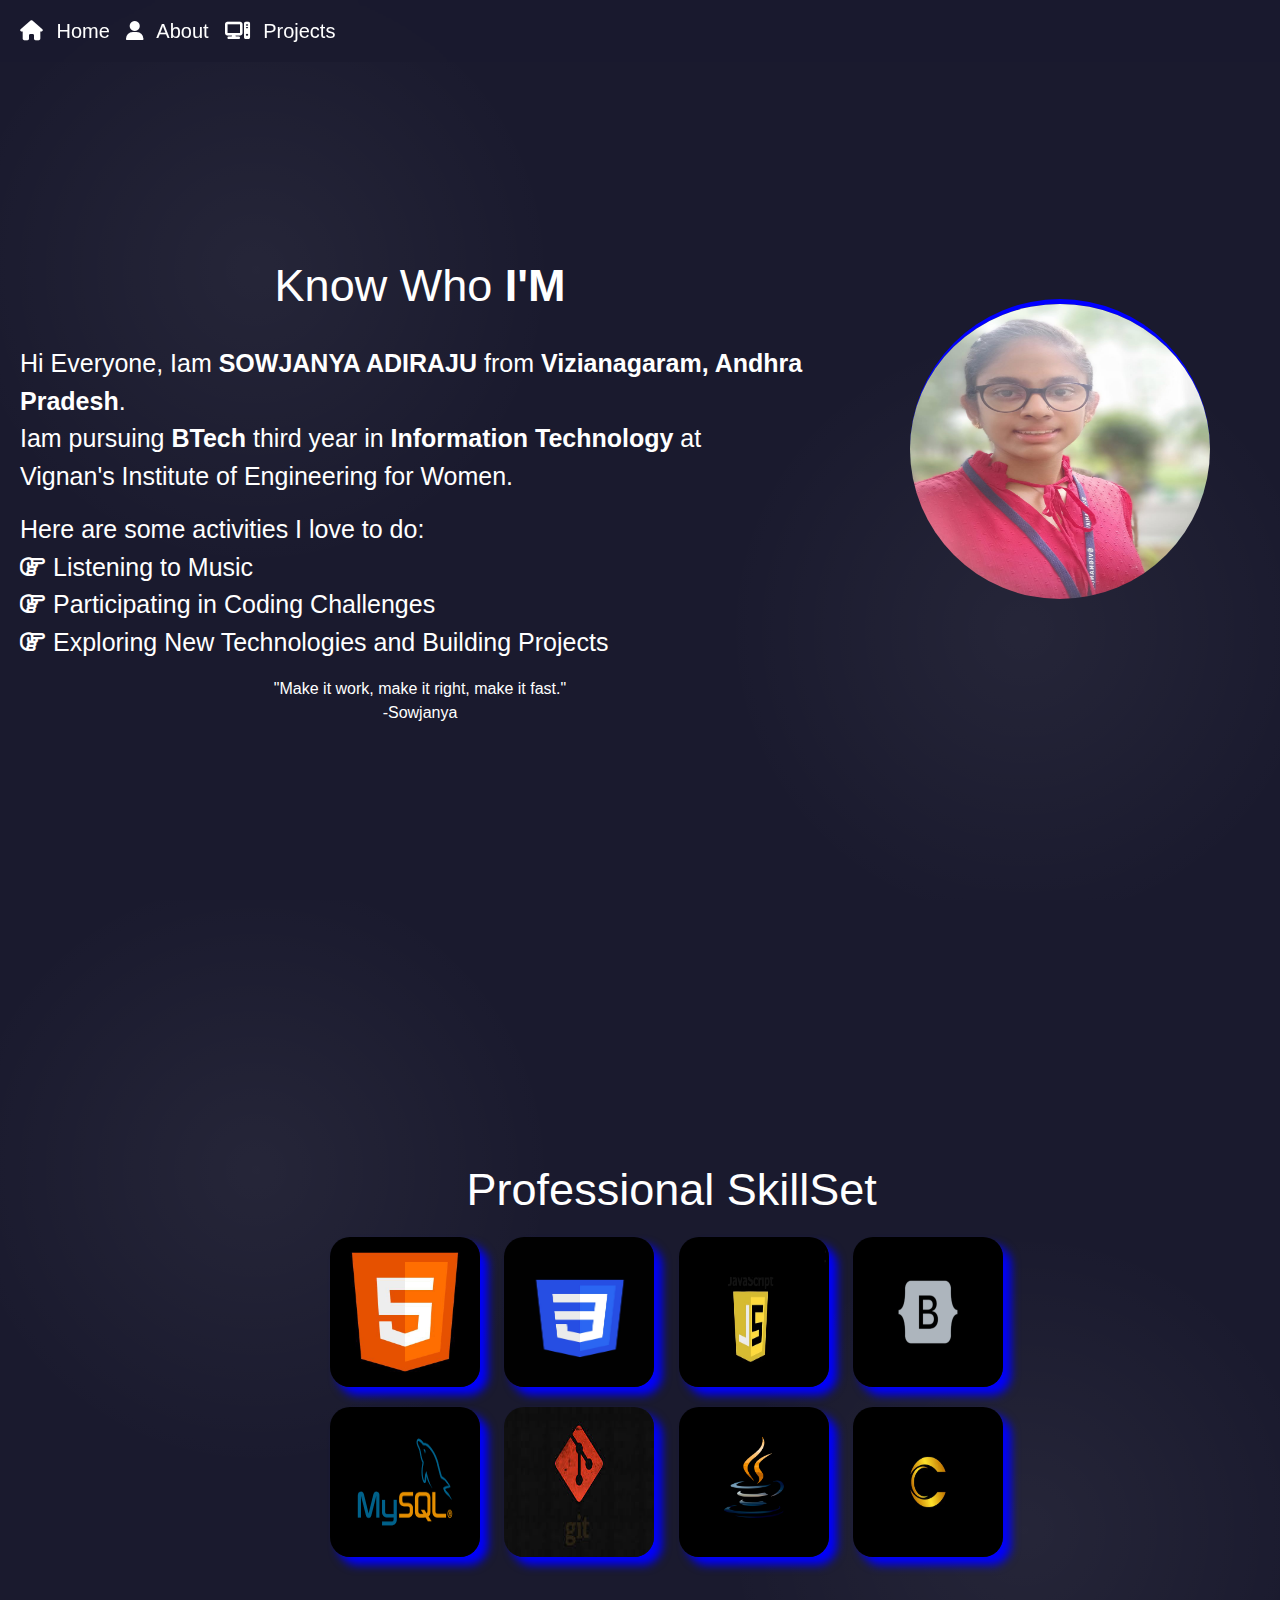
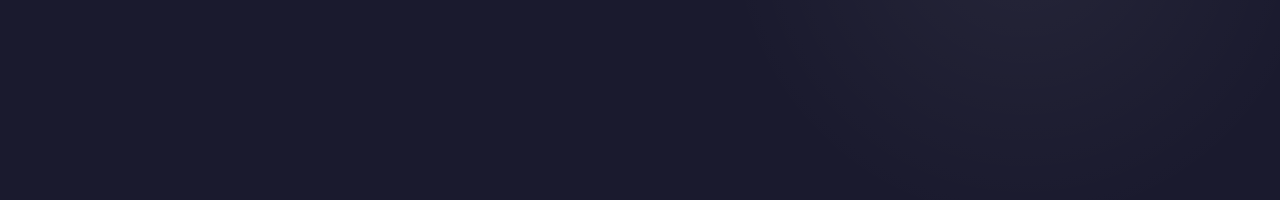
<file: about.html>
<!DOCTYPE html>
<html lang="en">
<head>
    <meta charset="UTF-8">
    <meta name="viewport" content="width=device-width, initial-scale=1.0">
    <title>About</title>
    <link rel="stylesheet" href="https://cdnjs.cloudflare.com/ajax/libs/font-awesome/6.7.2/css/all.min.css">
    <link rel="stylesheet" href="https://cdn.jsdelivr.net/npm/bootstrap@5.3.7/dist/css/bootstrap.min.css">
    <link rel="stylesheet" href="style1.css">
</head>
<body>

     <nav class="navbar navbar-expand-lg fixed-top">
        <div class="container-fluid">
           <button class="navbar-toggler" type="button" data-bs-toggle="collapse" data-bs-target="#navbarNav">
              <span class="navbar-toggler-icon"></span>
            </button>

            <div class="collapse navbar-collapse" id="navbarNav">
              <ul class="navbar-nav">
                <li class="nav-item">
                  <a class="nav-link active" aria-current="page" href="index.html" style="color: white; font-size: 20px;">
                    <i class="fa-solid fa-house me-2"></i> Home
                  </a>
                </li>
                <li class="nav-item">
                  <a class="nav-link" href="about.html" style="color: white; font-size: 20px;">
                    <i class="fa-solid fa-user me-2"></i> About
                  </a>
                </li>
                <li class="nav-item">
                  <a class="nav-link" href="project.html" style="color: white; font-size: 20px;">
                    <i class="fa-solid fa-computer me-2"></i> Projects
                  </a>
                </li>
              </ul>
            </div>
        </div>
    </nav>

        <!-- know who i'm -->
         <section class="section" style="background-color: #1a1a2e;">
        <div class="d-flex justify-content-start align-items-start h-100">
          <div class="intro text-center" style="color: white; max-width: 800px; position: relative; top: 30px;">
            <h2>Know Who <b>I'M</b></h2>
            <br>
            <p style="font-size: 25px;">Hi Everyone, Iam <b>SOWJANYA ADIRAJU</b> from <b>Vizianagaram, Andhra Pradesh</b>.
                <br>
                Iam pursuing <b>BTech</b> third year in <b>Information Technology</b> at 
                <br>
                Vignan's Institute of Engineering for Women.
                <br>
                <ul style="list-style: none; padding-left: 0; font-size: 25px;">
                Here are some activities I love to do:
                <br>
                 <li><i class="fa-regular fa-hand-point-right me-2"></i>Listening to Music</li>
    <li><i class="fa-regular fa-hand-point-right me-2"></i>Participating in Coding Challenges</li>
    <li><i class="fa-regular fa-hand-point-right me-2"></i>Exploring New Technologies and Building Projects</li>  
</ul>
            "Make it work, make it right, make it fast."
            <br>
            -Sowjanya
</p>
          </div>
          
          <img src="profile.jpg" alt="sow" height="300px" width="300px" id="img3">
        
   
        </div>
      </section>

      <!-- Professional skillset -->
       <section class="section" style="background-color: #1a1a2e;">
        <div class="d-flex justify-content-center align-items-center h-100">
          <div class="intro text-center" style="color: white; max-width: 800px;">
           <h2 style="position: relative; left: 305px; margin-bottom: 20px;">Professional SkillSet</h2>
           <div class="box">
            <div class="line-one">
              <img src="html.jpg" alt="html" height="150px" width="150px">
              <img src="css.jpg" alt="css" height="150px" width="150px">
              <img src="js.webp" alt="js" height="150px" width="150px">
              <img src="bootstrap.webp" alt="bootstrap" height="150px" width="150px">
            </div>
            <div class="line-two">
              <img src="mysql.png" alt="MySQL" height="150px" width="150px">
              <img src="git.jpg" alt="git" height="150px" width="150px">
              <img src="java.png" alt="java" height="150px" width="150px">
              <img src="c.avif" alt="c" height="150px" width="150px">
            </div>
           </div>
           </div>
        </div>
      </section>
    

     <script src="https://cdn.jsdelivr.net/npm/bootstrap@5.3.7/dist/js/bootstrap.bundle.min.js"></script>
   
    <script>
            // Highlight active nav link on scroll
        const sections = document.querySelectorAll('section');
        const navLinks = document.querySelectorAll('.nav-link');
        
        window.addEventListener('scroll', () => {
            let current = '';
            
            sections.forEach(section => {
                const sectionTop = section.offsetTop;
                const sectionHeight = section.clientHeight;
                
                if (pageYOffset >= (sectionTop - 100)) {
                    current = section.getAttribute('id');
                }
            });
            
            navLinks.forEach(link => {
                link.classList.remove('active');
                if (link.getAttribute('href') === `#${current}`) {
                    link.classList.add('active');
                }
            });
        });
    </script>
    </script>
    
</body>
</html>
</file>
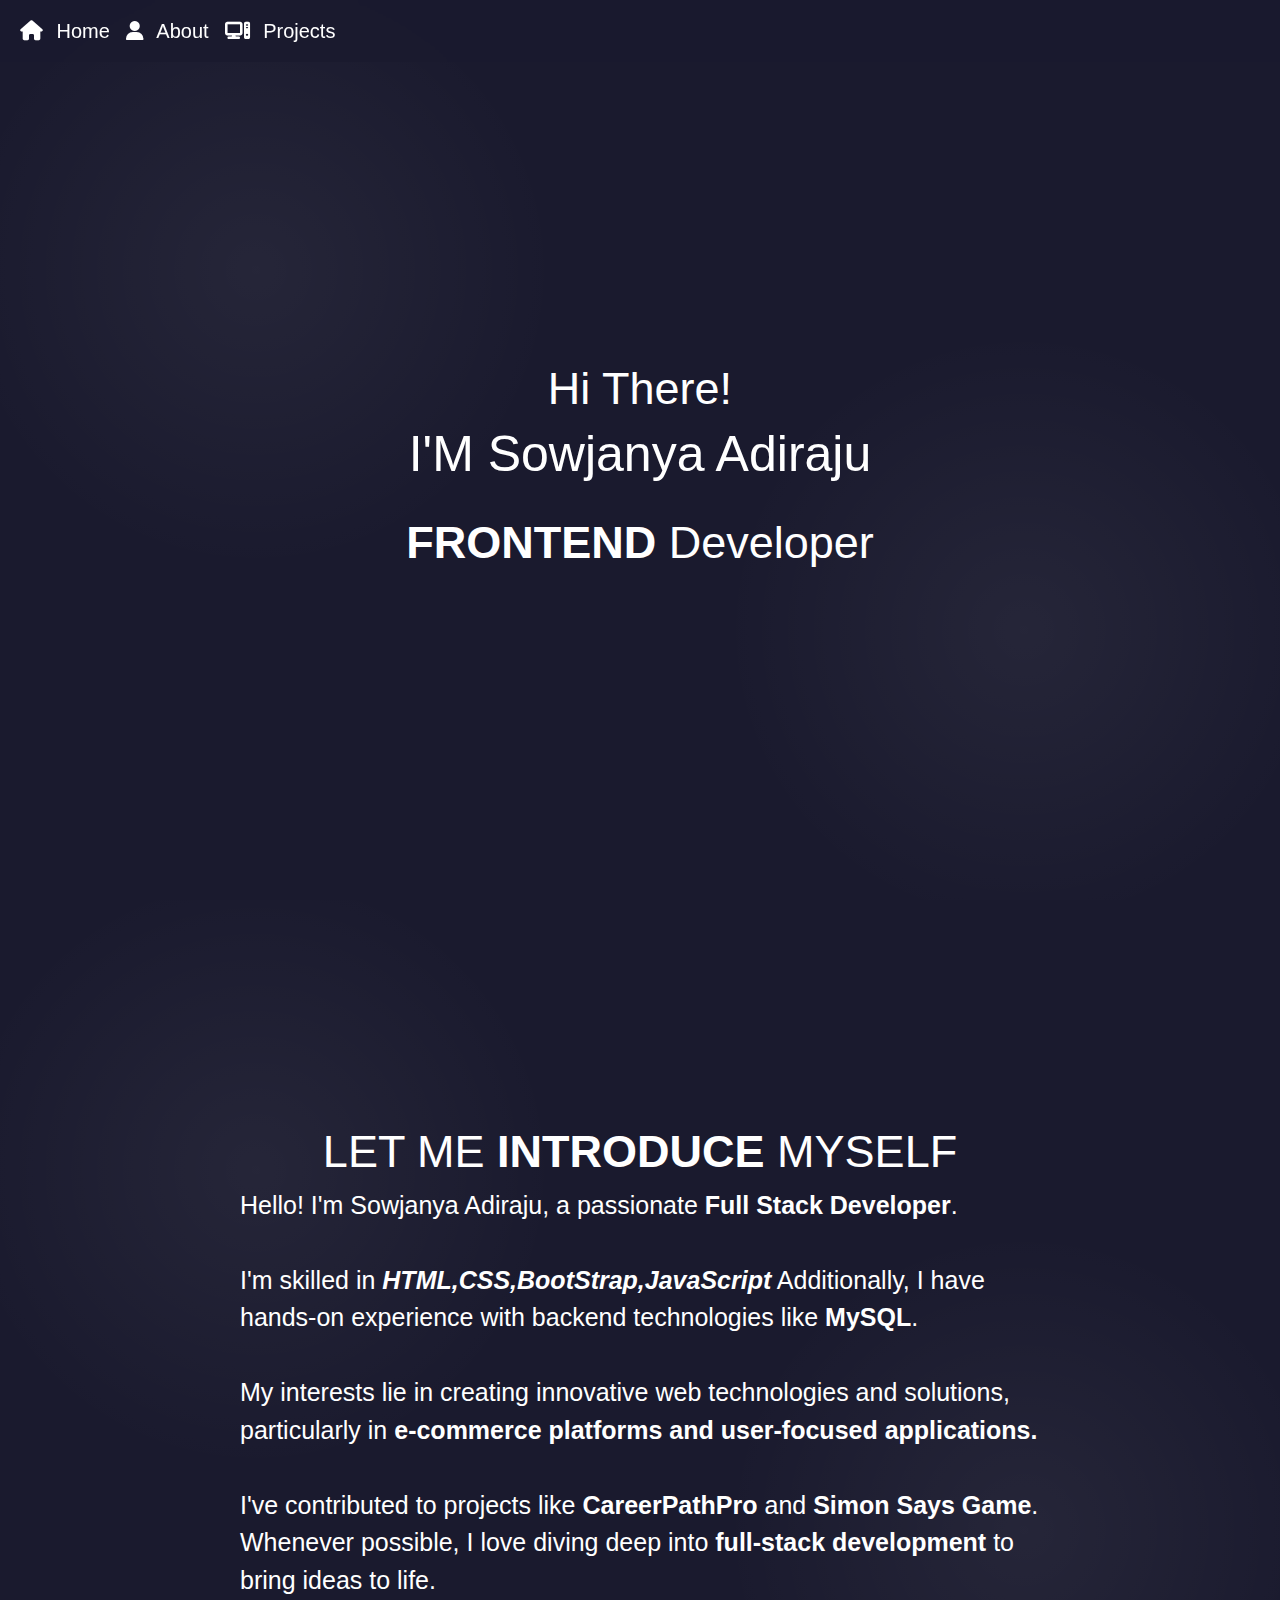
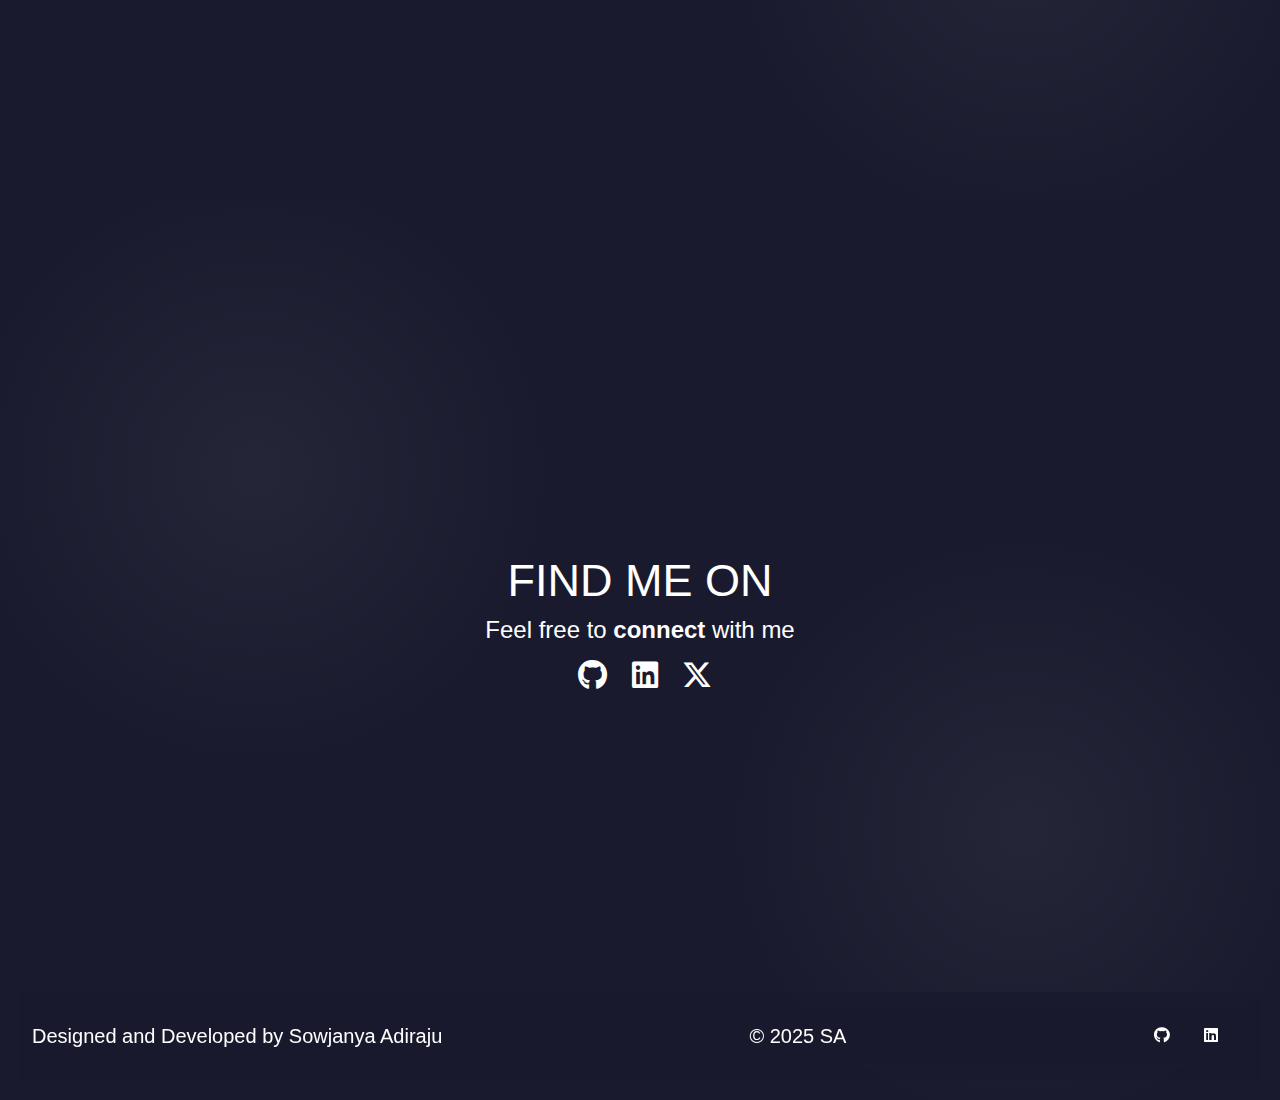
<file: index2.html>
<!DOCTYPE html>
<html lang="en">
<head>
    <meta charset="UTF-8">
    <meta name="viewport" content="width=device-width, initial-scale=1.0">
    <title>Portfolio</title>
    <link rel="stylesheet" href="https://cdnjs.cloudflare.com/ajax/libs/font-awesome/6.7.2/css/all.min.css">
    <link rel="stylesheet" href="https://cdn.jsdelivr.net/npm/bootstrap@5.3.7/dist/css/bootstrap.min.css">
    <link rel="stylesheet" href="style1.css">
</head>
<body>

    <nav class="navbar navbar-expand-lg fixed-top">
        <div class="container-fluid">
           <button class="navbar-toggler" type="button" data-bs-toggle="collapse" data-bs-target="#navbarNav">
              <span class="navbar-toggler-icon"></span>
            </button>

            <div class="collapse navbar-collapse" id="navbarNav">
              <ul class="navbar-nav">
                <li class="nav-item">
                  <a class="nav-link active" href="index2.html" style="color: white; font-size: 20px;">
                    <i class="fa-solid fa-house me-2"></i> Home
                  </a>
                </li>
                <li class="nav-item">
                  <a class="nav-link" href="about.html" style="color: white; font-size: 20px;">
                    <i class="fa-solid fa-user me-2"></i> About
                  </a>
                </li>
                <li class="nav-item">
                  <a class="nav-link" href="project.html" style="color: white; font-size: 20px;">
                    <i class="fa-solid fa-computer me-2"></i> Projects
                  </a>
                </li>
              </ul>
            </div>
        </div>
    </nav>
     
    <!-- Home Section -->
    <section id="home" class="section">
        <div class="content-container">
            <div class="text-center">
                <h2>Hi There!</h2>
                <h1>I'M Sowjanya Adiraju</h1>
                <br>
                <h2 id="h2"><b>FRONTEND</b> Developer</h2>
            </div>
            <!-- <img src="img1.webp" height="300px" width="400px" id="img1"> -->
        </div>
    </section>
      
    <!-- About Section -->
    <section id="about" class="section">
        <div class="content-container">
            <div class="intro text-center" style="max-width: 800px;">
                <h2>LET ME <b>INTRODUCE</b> MYSELF</h2>
                <p style="font-size: 25px;">
                    Hello! I'm Sowjanya Adiraju, a passionate <b>Full Stack Developer</b>.
                    <br><br>
                    I'm skilled in <i><b>HTML,CSS,BootStrap,JavaScript</b></i> Additionally, I have hands-on experience with backend technologies like <b>MySQL</b>.
                    <br><br>
                    My interests lie in creating innovative web technologies and solutions, particularly in <b>e-commerce platforms and user-focused applications.</b>
                    <br><br>
                    I've contributed to projects like <b>CareerPathPro</b> and <b>Simon Says Game</b>. Whenever possible, I love diving deep into <b>full-stack development</b> to bring ideas to life.
                </p>
            </div>
            <!-- <img src="img2.jpg" height="300px" width="400px" id="img2"> -->
        </div>
    </section>
    
    <!-- Contact Section -->
    <section id="contact" class="section d-flex flex-column">
        <div class="content-container flex-grow-1 d-flex flex-column justify-content-center align-items-center text-center">
            <h2>FIND ME ON</h2>
            <h4>Feel free to <b>connect</b> with me</h4>
            <div class="media">
                <a class="nav-link" href="https://github.com/Sowjanyaadi316" style="font-size: 30px;">
                    <i class="fa-brands fa-github"></i>
                </a>
                <a class="nav-link d-inline-block" href="https://www.linkedin.com/in/sowjanyaadiraju/" style="font-size: 30px;">
                    <i class="fa-brands fa-linkedin"></i>
                </a>
                <a class="nav-link d-inline-block" href="https://x.com/AdirajuSow68077" style="font-size: 30px;">
                    <i class="fa-brands fa-x-twitter"></i>
                </a>
            </div>
        </div>

        <!-- Footer -->
        <footer class="text-center mt-auto py-3">
            <nav class="navbar navbar-expand-lg">
                <div class="container-fluid justify-content-between">
                    <span class="navbar-brand">Designed and Developed by Sowjanya Adiraju</span>
                    <span class="navbar-brand">
                        &copy; 2025 SA
                    </span>
                    <div class="social">
                        <a class="nav-link d-inline-block" href="https://github.com/Sowjanyaadi316">
                            <i class="fa-brands fa-github"></i>
                        </a>
                        <a class="nav-link d-inline-block" href="https://www.linkedin.com/in/sowjanyaadiraju/">
                            <i class="fa-brands fa-linkedin"></i>
                        </a>
                    </div>
                </div>
            </nav>
        </footer>
    </section>
    <script src="https://cdn.jsdelivr.net/npm/bootstrap@5.3.7/dist/js/bootstrap.bundle.min.js"></script>
    <script>
        // Highlight active nav link on scroll
        const sections = document.querySelectorAll('section');
        const navLinks = document.querySelectorAll('.nav-link');
        
        window.addEventListener('scroll', () => {
            let current = '';
            
            sections.forEach(section => {
                const sectionTop = section.offsetTop;
                const sectionHeight = section.clientHeight;
                
                if (pageYOffset >= (sectionTop - 100)) {
                    current = section.getAttribute('id');
                }
            });
            
            navLinks.forEach(link => {
                link.classList.remove('active');
                if (link.getAttribute('href') === `#${current}`) {
                    link.classList.add('active');
                }
            });
        });
    </script>
</body>
</html>
</file>
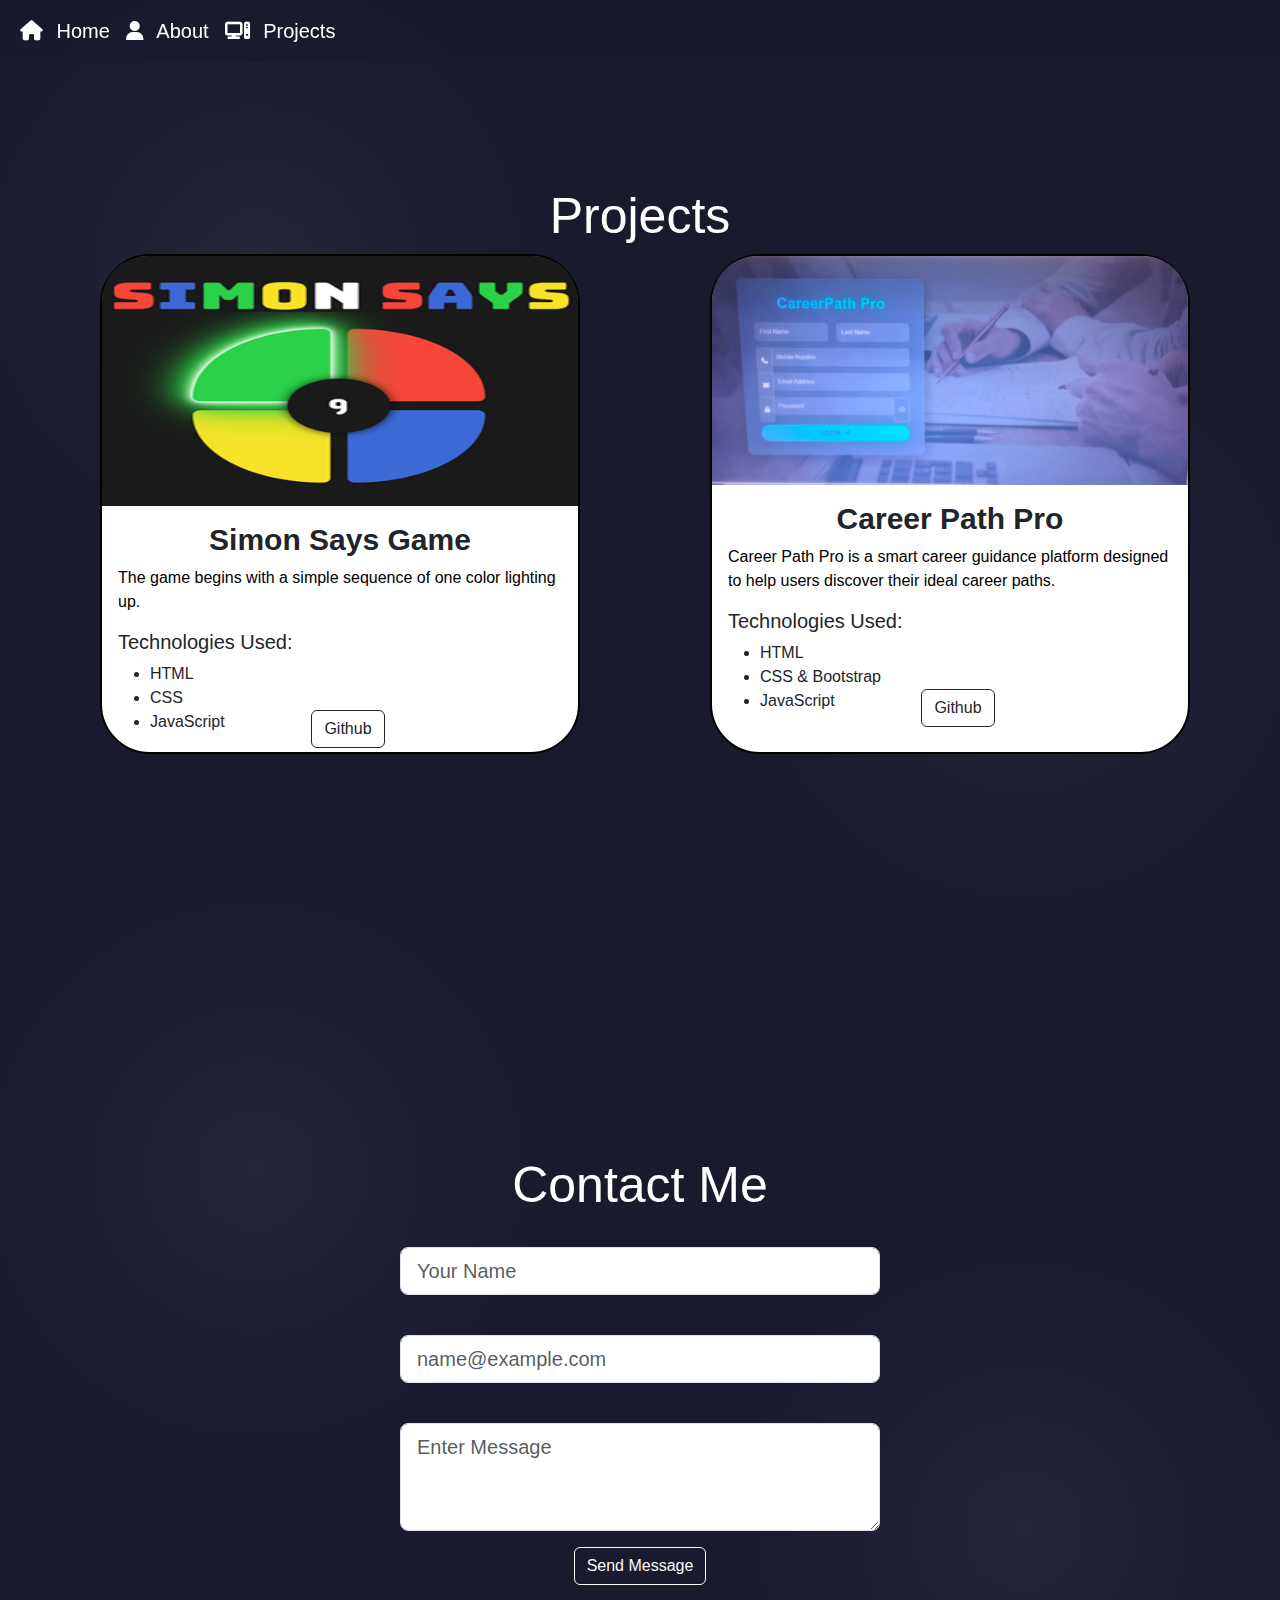
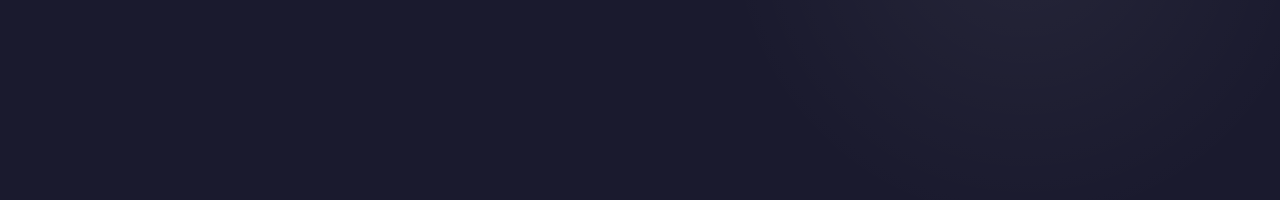
<file: project.html>
<!DOCTYPE html>
<html lang="en">
<head>
    <meta charset="UTF-8">
    <meta name="viewport" content="width=device-width, initial-scale=1.0">
    <title>Project</title>
    <link rel="stylesheet" href="https://cdnjs.cloudflare.com/ajax/libs/font-awesome/6.7.2/css/all.min.css">
    <link rel="stylesheet" href="https://cdn.jsdelivr.net/npm/bootstrap@5.3.7/dist/css/bootstrap.min.css">
    <link rel="stylesheet" href="style1.css">
</head>
<body>
  <nav class="navbar navbar-expand-lg fixed-top">
        <div class="container-fluid">
           <button class="navbar-toggler" type="button" data-bs-toggle="collapse" data-bs-target="#navbarNav">
              <span class="navbar-toggler-icon"></span>
            </button>

            <div class="collapse navbar-collapse" id="navbarNav">
              <ul class="navbar-nav">
                <li class="nav-item">
                  <a class="nav-link active" aria-current="page" href="index2.html" style="color: white; font-size: 20px;">
                    <i class="fa-solid fa-house me-2"></i> Home
                  </a>
                </li>
                <li class="nav-item">
                  <a class="nav-link" href="about.html" style="color: white; font-size: 20px;">
                    <i class="fa-solid fa-user me-2"></i> About
                  </a>
                </li>
                <li class="nav-item">
                  <a class="nav-link" href="project.html" style="color: white; font-size: 20px;">
                    <i class="fa-solid fa-computer me-2"></i> Projects
                  </a>
                </li>
              </ul>
            </div>
        </div>
    </nav>

    <section id="project" class="section">
        <div class="content-container">
            <div class="text-center" style="margin-right:50px; position: relative; right: 90px;">
               <h1 style="position: relative; left: 450px;">Projects</h1>
               <div class="card" style="width: 30rem;">
  <img src="simon-says.png" class="card-img-top" alt="js" style="border-top-left-radius: 45px; border-top-right-radius: 45px;" height="250px">
  <div class="card-body">
    <h5 class="card-title" style="font-size: 30px; font-weight: bold;">Simon Says Game</h5>
    <p class="card-text" style="color: black;">The game begins with a simple sequence of one color lighting up.
      <h5 style="text-align: left;">Technologies Used:</h5>
      <ul><li>HTML</li>
      <li>CSS</li>
      <li>JavaScript</li></ul>
</p>
    <a href="https://github.com/Sowjanyaadi316/SimonSaysGame" class="btn btn-outline-dark" style="position: relative; left: 8px; bottom: 40px;">Github</a>
  </div>
</div>
        </div>

         <div class="content-container" style="position: relative; top: 68px; right: 25px;">
            <div class="text-center" style="margin-right: 50px; position: relative; right: 55px;">
               <div class="card" style="width: 30rem;">
  <img src="pathpro.jpg" class="card-img-top" alt="js" style="border-top-left-radius: 45px; border-top-right-radius: 45px;" height="250px">
  <div class="card-body">
    <h5 class="card-title"style="font-size: 30px; font-weight: bold;">Career Path Pro</h5>
    <p class="card-text" style="color: black;">Career Path Pro is a smart career guidance platform designed to help users discover their ideal career paths.
      <h5 style="text-align: left;">Technologies Used:</h5>
      <ul><li>HTML</li>
      <li>CSS & Bootstrap</li>
      <li>JavaScript</li></ul>
    </p>
    <a href="https://github.com/Sowjanyaadi316/CareerPathPro" class="btn btn-outline-dark"style="position: relative; left: 8px; bottom: 40px;">Github</a>
  </div>
</div>
        </div> 
    </section>
    <section id="home" class="section">
        <div class="content-container">
            <div class="text-center">
              <h1>Contact Me</h1>
              <div>
              <div class="mb-3" >
  <label for="exampleFormControlInput1" class="form-label"></label>
  <input type="email" class="form-control form-control-lg" id="exampleFormControlInput1" placeholder="Your Name">
</div>
            <div class="mb-3" style="width: 30rem;">
  <label for="exampleFormControlInput1" class="form-label" style="color: white;"></label>
  <input type="email" class="form-control form-control-lg"  id="exampleFormControlInput1" placeholder="name@example.com">
</div>
<div class="mb-3">
  <label for="exampleFormControlTextarea1" class="form-label" style="color: white;"></label>
  <textarea class="form-control form-control-lg" id="exampleFormControlTextarea1" rows="3" placeholder="Enter Message"></textarea>
</div>
        </div>
        <button class="btn btn-outline-light">Send Message</button>
            </div>
        
    </section>

    <script src="https://cdn.jsdelivr.net/npm/bootstrap@5.3.7/dist/js/bootstrap.bundle.min.js"></script>
    <script>
        // Highlight active nav link on scroll
        const sections = document.querySelectorAll('section');
        const navLinks = document.querySelectorAll('.nav-link');
        
        window.addEventListener('scroll', () => {
            let current = '';
            
            sections.forEach(section => {
                const sectionTop = section.offsetTop;
                const sectionHeight = section.clientHeight;
                
                if (pageYOffset >= (sectionTop - 100)) {
                    current = section.getAttribute('id');
                }
            });
            
            navLinks.forEach(link => {
                link.classList.remove('active');
                if (link.getAttribute('href') === `#${current}`) {
                    link.classList.add('active');
                }
            });
        });
    </script>
    
</body>
</html>
</file>
<file: style1.css>
body {
            margin: 0;
            padding: 0;
            font-family: Arial, sans-serif;
            overflow-x: hidden;
        }
        
        /* Section Styles */
        .section {
            min-height: 100vh;
            width: 100%;
            background-color:#1a1a2e;;
            background-image: 
                radial-gradient(circle at 20% 30%, rgba(255, 255, 255, 0.05) 0%, transparent 25%),
                radial-gradient(circle at 80% 70%, rgba(255, 255, 255, 0.05) 0%, transparent 25%);
            position: relative;
             overflow: hidden;
            padding: 60px 20px 20px;
            box-sizing: border-box;
            display: flex;
            align-items: center;
            justify-content: start;
            
            
        }
        
        /* Text styling */
        h1, h2, h4, p, .navbar-brand, .nav-link {
            color: white;
            position: relative;
        }
        
        /* Navbar styling */
        .navbar {
            background-color: rgba(26, 26, 46, 0.85) !important;
            backdrop-filter: blur(5px);
        }
        
        /* Content container */
        .content-container {
            max-width: 1200px;
            width: 100%;
            margin: 0 auto;
            position: relative;
            z-index: 1;
            display: flex;
            justify-content: center;
            
        }
        
        /* Footer styling */
        footer {
            background-color: rgba(26, 26, 46, 0.85);
            backdrop-filter: blur(5px);
            width: 100%;
        }
        
        /* Smooth scrolling */
        html {
            scroll-behavior: smooth;
        }
        h2{
    font-size: 45px;
}
h1{
    font-size: 50px;
}
.media a{
        display: inline-block;
        margin-right: 20px;
        position: relative;
        left: 15px;
       }
       .social a{
    margin-right: 30px;
  }

  .social a{
    margin-right: 30px;
  }
.card{
    height: 500px;
    width: 1000px;
    border: 2px solid black;
    border-radius: 50px;
    position: relative;
    left: 150px;
}
/* .card span{
    display: inline-block;
    height: 30px;
    width: 850px;
    border: 2px solid black;
    border-radius: 70px;
    margin-top: 40px;
    margin-left: 20px;  
    background: linear-gradient(to right, rgb(255, 0, 0), rgb(0, 255, 0), rgb(0, 0, 255));;
} */
.card .scroll{
    font-size: 20px;
    font-weight: bold;
    font-family:'Franklin Gothic Medium', 'Arial Narrow', Arial, sans-serif
}
.text-center p{
    text-align: start;  
}
.text-center ul,li{
    text-align: start;
}
.content-container #img1{
    position: relative;
    left: 250px;
    border-radius: 20px;
    box-shadow: 8px 8px 8px black;
}
#img1:hover{
    box-shadow: 20px 20px 10px black;
}
.content-container #img2{
    position: relative;
    top: 50px;
    border-radius: 20px;
    left: 20px;
    box-shadow: 8px 8px 8px black;
}
#img2:hover{
    box-shadow: 20px 20px 10px black;
}
.box{
   position: relative;
   left: 310px;
}
.line-one img{
    margin-right: 20px;
    margin-bottom: 20px;
    border-radius: 20px;
    box-shadow: 8px 8px 10px blue;
}
.line-two img{
    margin-right: 20px;
    margin-bottom: 20px;
    border-radius: 20px;
    box-shadow: 8px 8px 10px blue;
}
#img3{
    position: relative; 
    left: 90px;
    top: 70px;
     border-radius: 50%;
    border-top: 5px solid blue; 
    /* animation: border-top 1s linear 0s infinite normal;  */
}

@keyframes border-top {
    0% {
        transform: rotate(0deg);
    }
    100% {
        transform: rotate(360deg);
    }

}
</file>
